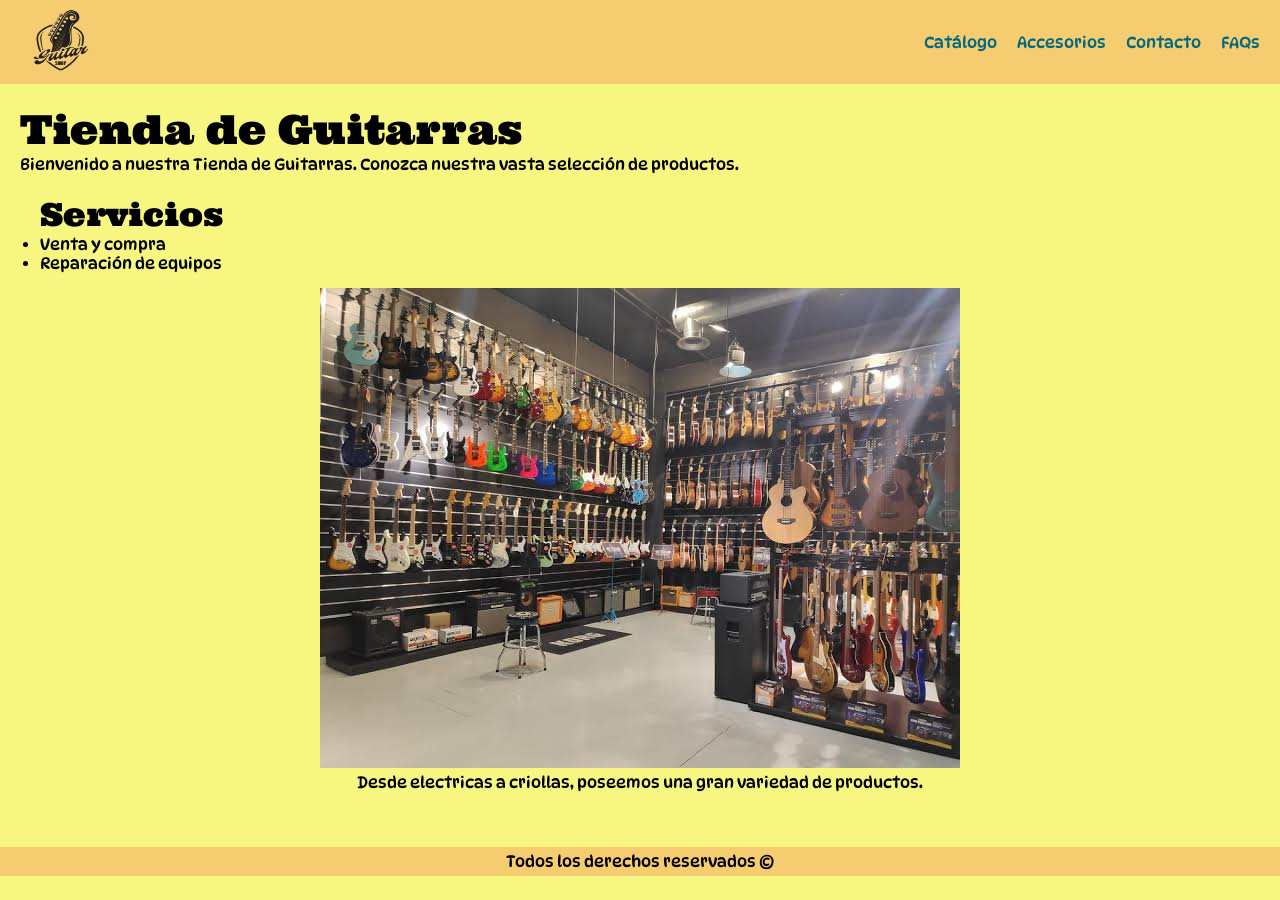
<file: index.html>
<!DOCTYPE html>
<html lang="es">
    <head>
        <meta charset="utf-8">
        <meta name="viewport" content="width=device-width,initial-scale=1.0">
        <title>Tienda de Guitarras</title>
        <link rel="stylesheet" href="./styles/styles.css">
        <link rel="shortcut icon" href="./imgs/gibson.png" type="image/x-icon">
    </head>
    <body>
        <header>
            <nav class="indice">
                <a href="./index.html">
                    <img src="./imgs/logo.png" alt="Logo de la tienda" class="imagen-logo">
                </a>
                <ul>
                    <li><a href="./pages/catalogo.html" class="item-indice">Catálogo</a></li>
                    <li><a href="./pages/accesorios.html" class="item-indice">Accesorios</a></li>
                    <li><a href="./pages/contacto.html" class="item-indice">Contacto</a></li>
                    <li><a href="./pages/faq.html" class="item-indice">FAQs</a></li>
                </ul>
            </nav>
        </header>
        <main>
            <h1>Tienda de Guitarras</h1>
            <p>Bienvenido a nuestra Tienda de Guitarras. Conozca nuestra vasta selección de productos.</p>
            <section>
                <article>
                    <h2>Servicios</h2>
                    <ul>
                        <li>Venta y compra</li>
                        <li>Reparación de equipos</li>
                    </ul>
                    <figure>
                        <img src="./imgs/tienda.jpeg" alt="Foto de nuestra tienda.">
                        <figcaption>Desde electricas a criollas, poseemos una gran variedad de productos.</figcaption>
                    </figure>
                </article>
            </section>
        </main>
        <footer>
            Todos los derechos reservados &#169 
        </footer>
    </body>
</html>
</file>
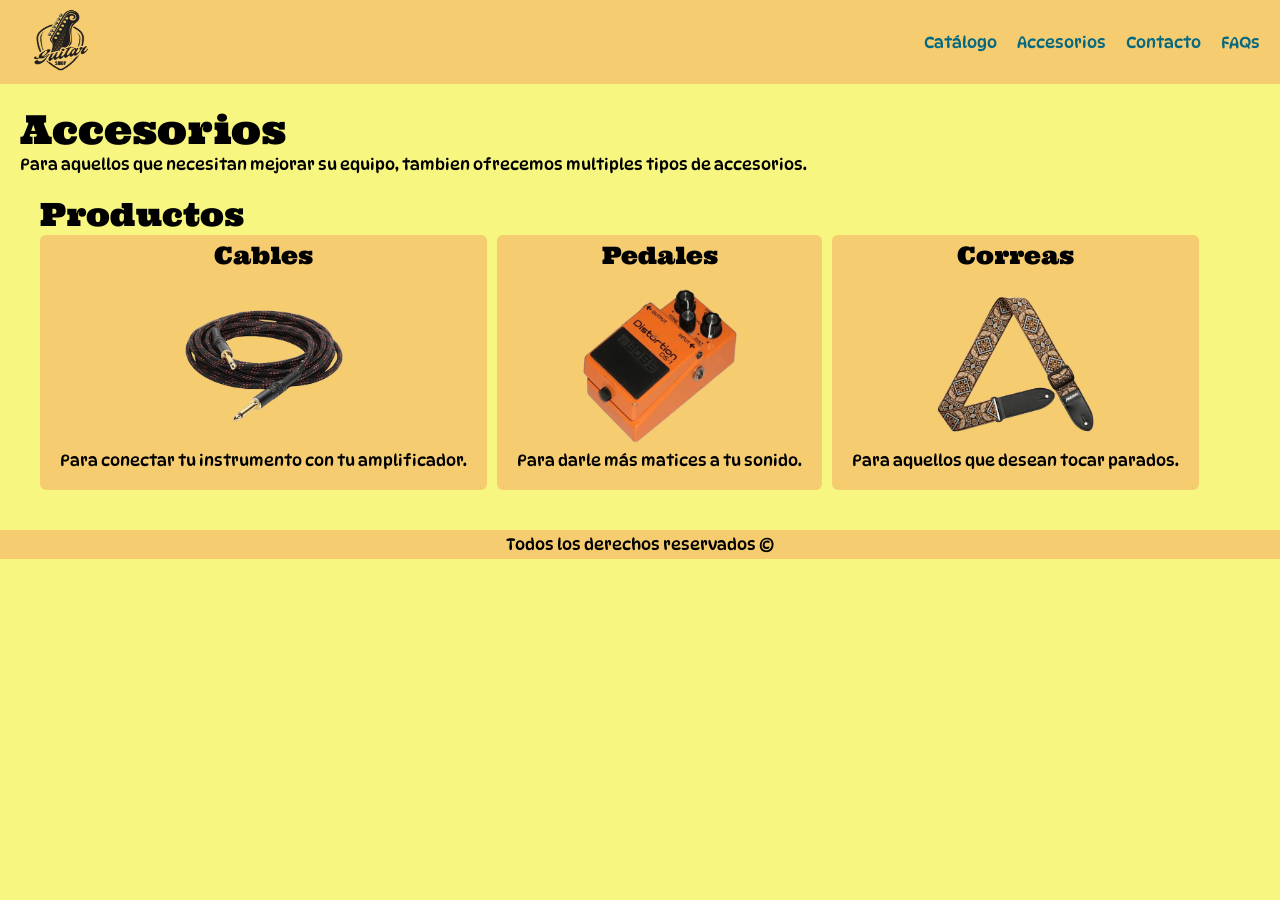
<file: pages/accesorios.html>
<!DOCTYPE html>
<html lang="es">
    <head>
        <meta charset="utf-8">
        <meta name="viewport" content="width=device-width,initial-scale=1.0">
        <title>Tienda de Guitarras: Accesorios</title>
        <link rel="stylesheet" href="../styles/styles.css">
        <link rel="shortcut icon" href="../imgs/gibson.png" type="image/x-icon">
    </head>
    <body>
        <header>
            <nav class="indice">
                <a href="../index.html">
                    <img src="../imgs/logo.png" alt="Logo de la tienda" class="imagen-logo">
                </a>
                <ul>
                    <li><a href="./catalogo.html" class="item-indice">Catálogo</a></li>
                    <li><a href="./accesorios.html" class="item-indice">Accesorios</a></li>
                    <li><a href="./contacto.html" class="item-indice">Contacto</a></li>
                    <li><a href="./faq.html" class="item-indice">FAQs</a></li>
                </ul>
            </nav>
        </header>
        <main>
            <h1>Accesorios</h1>
            <p>Para aquellos que necesitan mejorar su equipo, tambien ofrecemos multiples tipos de accesorios.</p>
            <section>
                <h2>Productos</h2>
                <div class="contenedor-productos">
                    <article class="producto">
                        <h3>Cables</h3>
                        <figure>
                            <img src="../imgs/cables.png" alt="Foto de un cable de guitarra." class="imagen-producto">
                            <figcaption>Para conectar tu instrumento con tu amplificador.</figcaption>
                        </figure>
                    </article>
                    <article class="producto">
                        <h3>Pedales</h3>
                        <figure>
                            <img src="../imgs/pedal.png" alt="Foto de un pedal de distorción." class="imagen-producto">
                            <figcaption>Para darle más matices a tu sonido.</figcaption>
                        </figure>
                    </article>
                    <article class="producto">
                        <h3>Correas</h3>
                        <figure>
                            <img src="../imgs/correa.png" alt="Foto de una correa para guitarra." class="imagen-producto">
                            <figcaption>Para aquellos que desean tocar parados.</figcaption>
                        </figure>
                    </article>
                </div>
            </section>
        </main>
        <footer>
            Todos los derechos reservados &#169 
        </footer>
    </body>
</html>
</file>
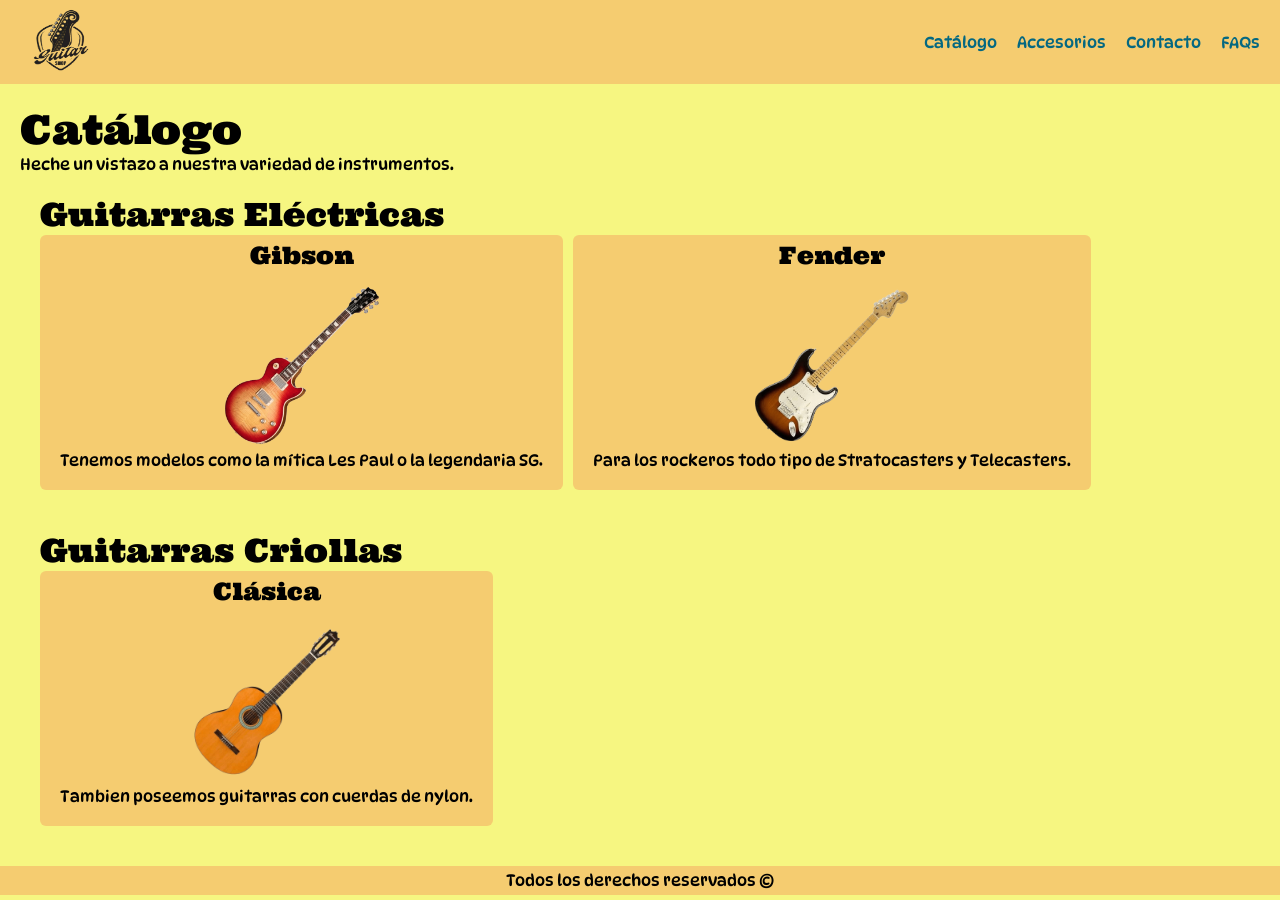
<file: pages/catalogo.html>
<!DOCTYPE html>
<html lang="es">
    <head>
        <meta charset="utf-8">
        <meta name="viewport" content="width=device-width,initial-scale=1.0">
        <title>Tienda de Guitarras: Catálogo</title>
        <link rel="stylesheet" href="../styles/styles.css">
        <link rel="shortcut icon" href="../imgs/gibson.png" type="image/x-icon">
    </head>
    <body>
        <header>
            <nav class="indice">
                <a href="../index.html">
                    <img src="../imgs/logo.png" alt="Logo de la tienda" class="imagen-logo">
                </a>
                <ul>
                    <li><a href="./catalogo.html" class="item-indice">Catálogo</a></li>
                    <li><a href="./accesorios.html" class="item-indice">Accesorios</a></li>
                    <li><a href="./contacto.html" class="item-indice">Contacto</a></li>
                    <li><a href="./faq.html" class="item-indice">FAQs</a></li>
                </ul>
            </nav>
        </header>
        <main>
            <h1>Catálogo</h1>
            <p>Heche un vistazo a nuestra variedad de instrumentos.</p>
            <section>
                <h2>Guitarras Eléctricas</h2>
                <div class="contenedor-productos">
                    <article class="producto">
                        <h3>Gibson</h3>
                        <figure>
                            <img src="../imgs/gibson.png" alt="Foto de Gibson Les Paul." class="imagen-producto">
                            <figcaption>Tenemos modelos como la mítica Les Paul o la legendaria SG.</figcaption>
                        </figure>
                    </article>
                    <article class="producto">
                        <h3>Fender</h3>
                        <figure>
                            <img src="../imgs/fender.png" alt="Foto de Fender Stratocaster." class="imagen-producto">
                            <figcaption>Para los rockeros todo tipo de Stratocasters y Telecasters.</figcaption>
                        </figure>
                    </article>
                </div>
            </section>
            <section>
                <h2>Guitarras Criollas</h2>
                <div class="contenedor-productos">
                    <article class="producto">
                        <h3>Clásica</h3>
                        <figure>
                            <img src="../imgs/criolla.png" alt="Foto de Guitarra Clásica." class="imagen-producto">
                            <figcaption>Tambien poseemos guitarras con cuerdas de nylon.</figcaption>
                        </figure>
                    </article>
                </div>
            </section>
        </main>
        <footer>
            Todos los derechos reservados &#169 
        </footer>
    </body>
</html>
</file>
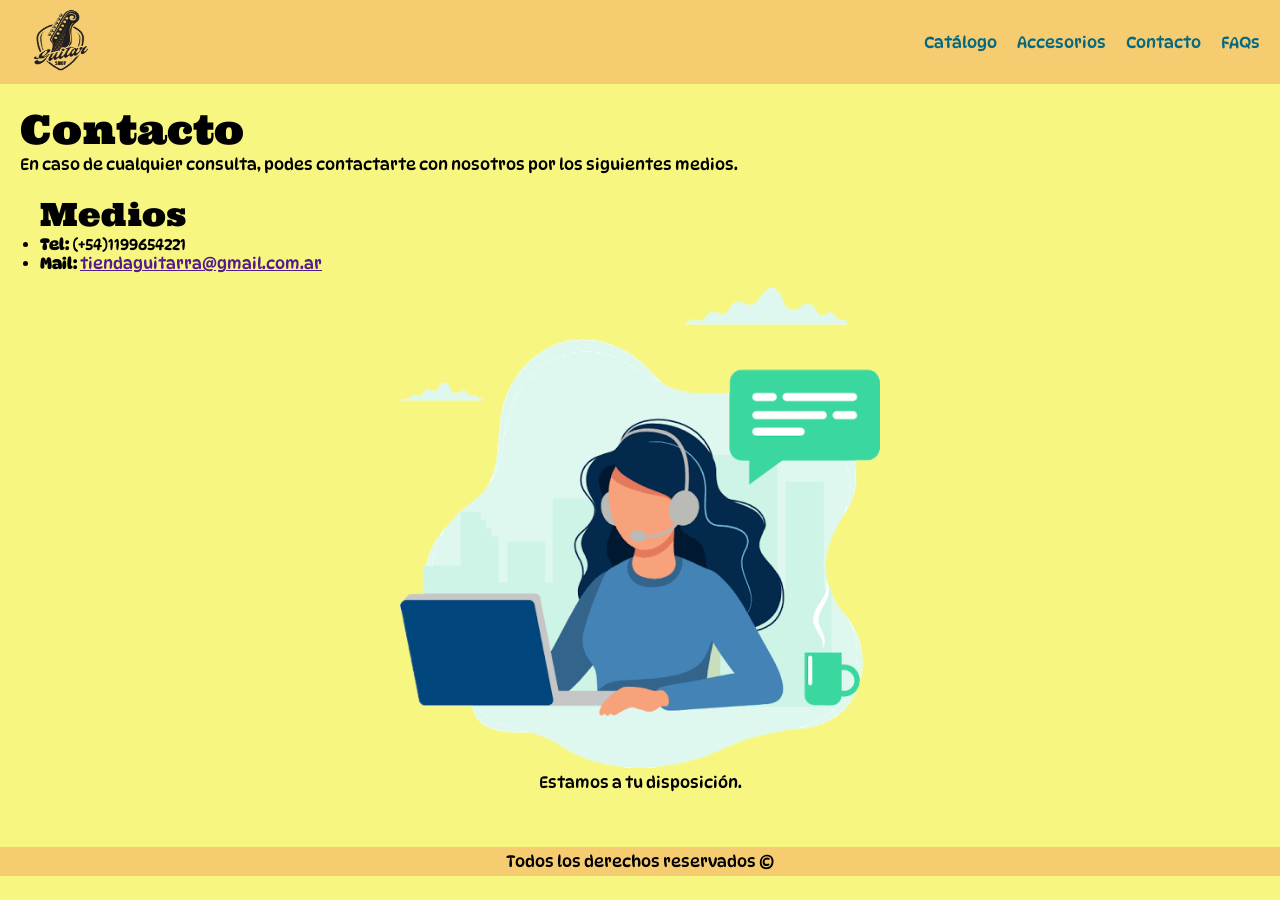
<file: pages/contacto.html>
<!DOCTYPE html>
<html lang="es">
    <head>
        <meta charset="utf-8">
        <meta name="viewport" content="width=device-width,initial-scale=1.0">
        <title>Tienda de Guitarras: Contacto</title>
        <link rel="stylesheet" href="../styles/styles.css">
        <link rel="shortcut icon" href="../imgs/gibson.png" type="image/x-icon">
    </head>
    <body>
        <header>
            <nav class="indice">
                <a href="../index.html">
                    <img src="../imgs/logo.png" alt="Logo de la tienda" class="imagen-logo">
                </a>
                <ul>
                    <li><a href="./catalogo.html" class="item-indice">Catálogo</a></li>
                    <li><a href="./accesorios.html" class="item-indice">Accesorios</a></li>
                    <li><a href="./contacto.html" class="item-indice">Contacto</a></li>
                    <li><a href="./faq.html" class="item-indice">FAQs</a></li>
                </ul>
            </nav>
        </header>
        <main>
            <h1>Contacto</h1>
            <p>En caso de cualquier consulta, podes contactarte con nosotros por los siguientes medios.</p>
            <section>
                <h2>Medios</h2>
                <article>
                    <ul>
                        <li><span class="enfasis">Tel:</span> (+54)1199654221</li>
                        <li><span class="enfasis">Mail:</span> <a href="">tiendaguitarra@gmail.com.ar</a></li>
                    </ul>
                    <figure>
                        <img src="../imgs/contacto.png" alt="Imagen de servicio al cliente." class="imagen-decoracion">
                        <figcaption>Estamos a tu disposición.</figcaption>
                    </figure>
                </article>
            </section>
        </main>
        <footer>
            Todos los derechos reservados &#169 
        </footer>
    </body>
</html>
</file>
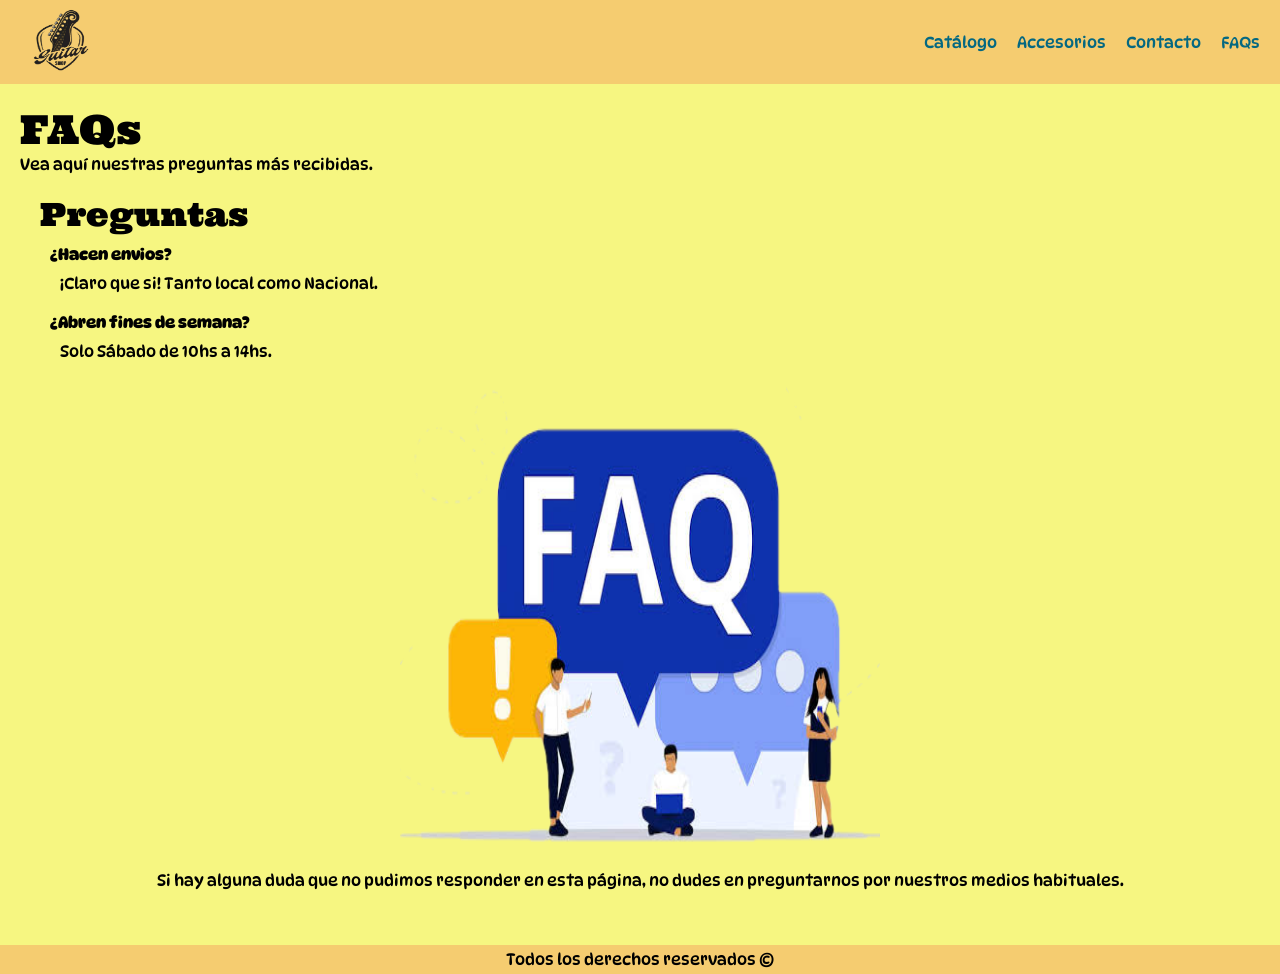
<file: pages/faq.html>
<!DOCTYPE html>
<html lang="es">
    <head>
        <meta charset="utf-8">
        <meta name="viewport" content="width=device-width,initial-scale=1.0">
        <title>Tienda de Guitarras: FAQs</title>
        <link rel="stylesheet" href="../styles/styles.css">
        <link rel="shortcut icon" href="../imgs/gibson.png" type="image/x-icon">
    </head>
    <body>
        <header>
            <nav class="indice">
                <a href="../index.html">
                    <img src="../imgs/logo.png" alt="Logo de la tienda" class="imagen-logo">
                </a>
                <ul>
                    <li><a href="./catalogo.html" class="item-indice">Catálogo</a></li>
                    <li><a href="./accesorios.html" class="item-indice">Accesorios</a></li>
                    <li><a href="./contacto.html" class="item-indice">Contacto</a></li>
                    <li><a href="./faq.html" class="item-indice">FAQs</a></li>
                </ul>
            </nav>
        </header>
        <main>
            <h1>FAQs</h1>
            <p>Vea aquí nuestras preguntas más recibidas.</p>
            <section>
                <h2>Preguntas</h2>
                <article>
                    <p class="pregunta">¿Hacen envios?</p>
                    <p class="respuesta">¡Claro que si! Tanto local como Nacional.</p>
                </article>
                <article>
                    <p class="pregunta">¿Abren fines de semana?</p>
                    <p class="respuesta">Solo Sábado de 10hs a 14hs.</p>
                </article>
                <figure>
                    <img src="../imgs/faq.png" alt="Imagen de FAQs." class="imagen-decoracion">
                    <figcaption>Si hay alguna duda que no pudimos responder en esta página, no dudes en preguntarnos por nuestros medios habituales.</figcaption>
                </figure>
            </section>
        </main>
        <footer>
            Todos los derechos reservados &#169 
        </footer>
    </body>
</html>
</file>
<file: styles/styles.css>
@import url('https://fonts.googleapis.com/css2?family=DynaPuff:wght@400..700&family=Ultra&display=swap');

/*Reset*/
*{
    padding: 0;
    margin: 0;
}

/*Declaracion de variables*/
:root{
    --color-fondo: #f5f570e0;
    --color-secundario: #f5c66ee0;
    --color-acento: #006781fb;
}

/*Header*/
.imagen-logo{
    width: 5rem;
    height: 5rem;
}

.indice{
    background-color: var(--color-secundario);
    display: flex;
    justify-content: space-between;
    align-items: center;
    padding: 0px 20px;
}

.indice ul{
    list-style: none;
    display: flex;
    justify-content: center;
    align-items: center;
    gap: 20px;
}

.item-indice{
    color: var(--color-acento);
    text-decoration: none;
}

/*Main*/
h1, h2, h3, h4, h5, h6{
    font-family: Ultra, sans-serif;
    font-weight: 200;
}

h1{
    font-size: 2.5rem;
}

h2{
    font-size: 2rem;
}

h3{
    font-size: 1.5rem;
}

p{
    font-size: 1rem;
}

main{
    padding: 20px;
}

body{
    font-family: DynaPuff, sans-serif;
    background-color: var(--color-fondo);
    font-weight: 100;
}

section{
    padding: 20px;
}

figure{
    display: flex;
    flex-direction: column;
    justify-content: center;
    align-items: center;
    gap: 5px;
    padding: 5px;
    margin: 10px;
}

.imagen-producto{
    width: 10rem;
    height: 10rem;
}

.imagen-decoracion{
    width: 30rem;
    height: 30rem;
}

.contenedor-productos{
    display: flex;
    flex-wrap: wrap;
    gap: 10px;
}

.producto{
    display: flex;
    flex-direction: column;
    justify-content: center;
    align-items: center;
    background-color: var(--color-secundario);
    border-radius: 6px;
    padding: 5px;
}

.pregunta{
    font-weight: 700;
    margin: 10px;
}

.respuesta{
    margin: 0px 20px 20px;
}

.enfasis{
    font-weight: 700;
}

/*Footer*/
footer{
    background-color: var(--color-secundario);
    display: flex;
    justify-content: center;
    align-items: center;
    padding: 5px;
}
</file>
